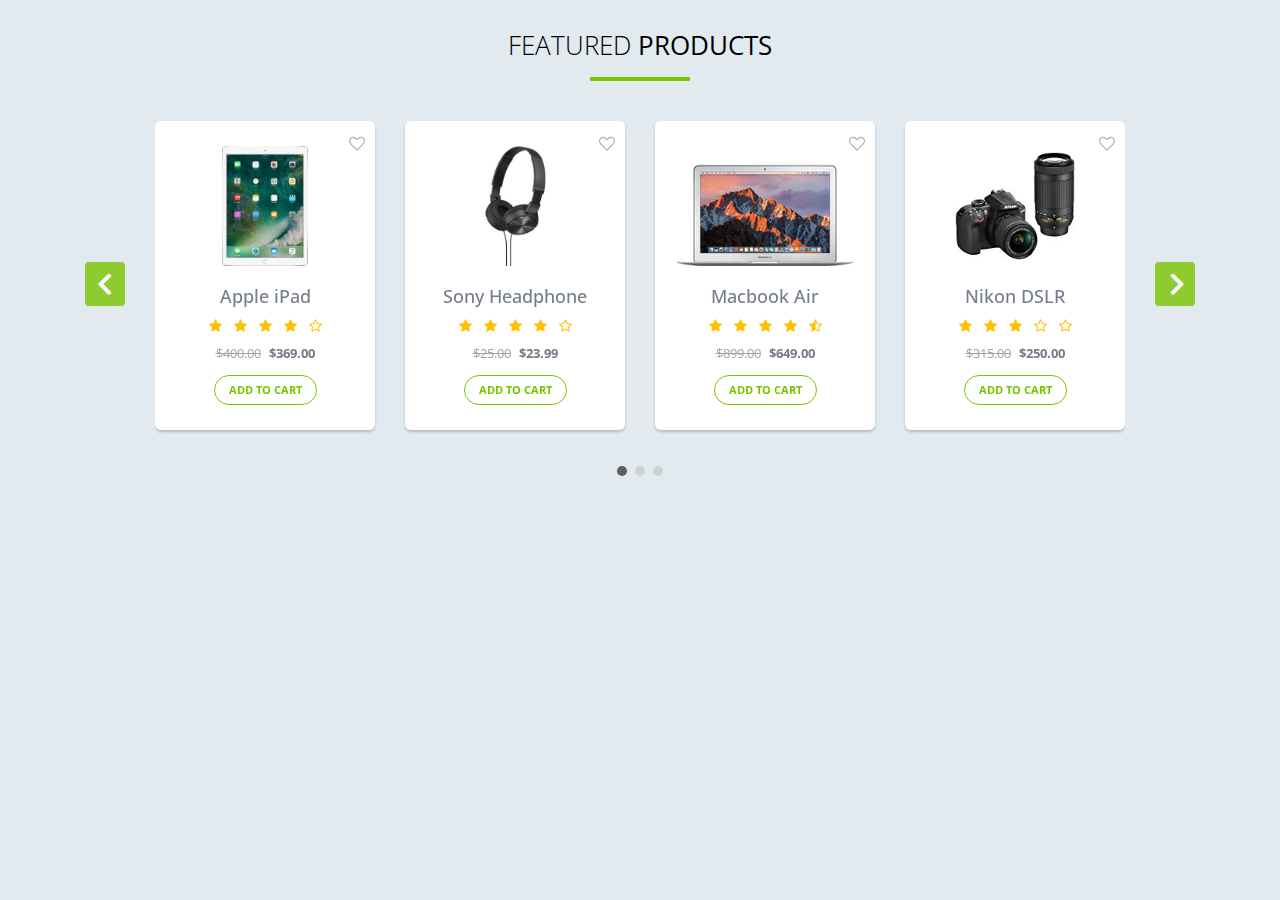
<file: index.html>
<!DOCTYPE html>
<html lang="en">
<head>
<meta charset="utf-8">
<meta name="viewport" content="width=device-width, initial-scale=1, shrink-to-fit=no">
<title>Bootstrap Multiple Item Product Carousel</title>
<link rel="stylesheet" href="https://fonts.googleapis.com/css?family=Roboto|Open+Sans">
<link rel="stylesheet" href="https://stackpath.bootstrapcdn.com/bootstrap/4.5.0/css/bootstrap.min.css">
<link rel="stylesheet" href="https://maxcdn.bootstrapcdn.com/font-awesome/4.7.0/css/font-awesome.min.css">
<script src="https://code.jquery.com/jquery-3.5.1.min.js"></script>
<script src="https://cdn.jsdelivr.net/npm/popper.js@1.16.0/dist/umd/popper.min.js"></script>
<script src="https://stackpath.bootstrapcdn.com/bootstrap/4.5.0/js/bootstrap.min.js"></script>
<style>
body {
	background: #e2eaef;
	font-family: "Open Sans", sans-serif;
}
h2 {
	color: #000;
	font-size: 26px;
	font-weight: 300;
	text-align: center;
	text-transform: uppercase;
	position: relative;
	margin: 30px 0 60px;
}
h2::after {
	content: "";
	width: 100px;
	position: absolute;
	margin: 0 auto;
	height: 4px;
	border-radius: 1px;
	background: #7ac400;
	left: 0;
	right: 0;
	bottom: -20px;
}
.carousel {
	margin: 50px auto;
	padding: 0 70px;
}
.carousel .item {
	color: #747d89;
	min-height: 325px;
	text-align: center;
	overflow: hidden;
}
.carousel .thumb-wrapper {
	padding: 25px 15px;
	background: #fff;
	border-radius: 6px;
	text-align: center;
	position: relative;
	box-shadow: 0 2px 3px rgba(0,0,0,0.2);
}
.carousel .item .img-box {
	height: 120px;
	margin-bottom: 20px;
	width: 100%;
	position: relative;
}
.carousel .item img {	
	max-width: 100%;
	max-height: 100%;
	display: inline-block;
	position: absolute;
	bottom: 0;
	margin: 0 auto;
	left: 0;
	right: 0;
}
.carousel .item h4 {
	font-size: 18px;
}
.carousel .item h4, .carousel .item p, .carousel .item ul {
	margin-bottom: 5px;
}
.carousel .thumb-content .btn {
	color: #7ac400;
	font-size: 11px;
	text-transform: uppercase;
	font-weight: bold;
	background: none;
	border: 1px solid #7ac400;
	padding: 6px 14px;
	margin-top: 5px;
	line-height: 16px;
	border-radius: 20px;
}
.carousel .thumb-content .btn:hover, .carousel .thumb-content .btn:focus {
	color: #fff;
	background: #7ac400;
	box-shadow: none;
}
.carousel .thumb-content .btn i {
	font-size: 14px;
	font-weight: bold;
	margin-left: 5px;
}
.carousel .item-price {
	font-size: 13px;
	padding: 2px 0;
}
.carousel .item-price strike {
	opacity: 0.7;
	margin-right: 5px;
}
.carousel-control-prev, .carousel-control-next {
	height: 44px;
	width: 40px;
	background: #7ac400;	
	margin: auto 0;
	border-radius: 4px;
	opacity: 0.8;
}
.carousel-control-prev:hover, .carousel-control-next:hover {
	background: #78bf00;
	opacity: 1;
}
.carousel-control-prev i, .carousel-control-next i {
	font-size: 36px;
	position: absolute;
	top: 50%;
	display: inline-block;
	margin: -19px 0 0 0;
	z-index: 5;
	left: 0;
	right: 0;
	color: #fff;
	text-shadow: none;
	font-weight: bold;
}
.carousel-control-prev i {
	margin-left: -2px;
}
.carousel-control-next i {
	margin-right: -4px;
}		
.carousel-indicators {
	bottom: -50px;
}
.carousel-indicators li, .carousel-indicators li.active {
	width: 10px;
	height: 10px;
	margin: 4px;
	border-radius: 50%;
	border: none;
}
.carousel-indicators li {	
	background: rgba(0, 0, 0, 0.2);
}
.carousel-indicators li.active {	
	background: rgba(0, 0, 0, 0.6);
}
.carousel .wish-icon {
	position: absolute;
	right: 10px;
	top: 10px;
	z-index: 99;
	cursor: pointer;
	font-size: 16px;
	color: #abb0b8;
}
.carousel .wish-icon .fa-heart {
	color: #ff6161;
}
.star-rating li {
	padding: 0;
}
.star-rating i {
	font-size: 14px;
	color: #ffc000;
}
</style>
<script>
$(document).ready(function(){
	$(".wish-icon i").click(function(){
		$(this).toggleClass("fa-heart fa-heart-o");
	});
});	
</script>
</head>
<body>
<div class="container-xl">
	<div class="row">
		<div class="col-md-12">
			<h2>Featured <b>Products</b></h2>
			<div id="myCarousel" class="carousel slide" data-ride="carousel" data-interval="0">
			<!-- Carousel indicators -->
			<ol class="carousel-indicators">
				<li data-target="#myCarousel" data-slide-to="0" class="active"></li>
				<li data-target="#myCarousel" data-slide-to="1"></li>
				<li data-target="#myCarousel" data-slide-to="2"></li>
			</ol>   
			<!-- Wrapper for carousel items -->
			<div class="carousel-inner">
				<div class="item carousel-item active">
					<div class="row">
						<div class="col-sm-3">
							<div class="thumb-wrapper">
								<span class="wish-icon"><i class="fa fa-heart-o"></i></span>
								<div class="img-box">
									<img src="./Img/ipad.jpg" class="img-fluid" alt="">									
								</div>
								<div class="thumb-content">
									<h4>Apple iPad</h4>									
									<div class="star-rating">
										<ul class="list-inline">
											<li class="list-inline-item"><i class="fa fa-star"></i></li>
											<li class="list-inline-item"><i class="fa fa-star"></i></li>
											<li class="list-inline-item"><i class="fa fa-star"></i></li>
											<li class="list-inline-item"><i class="fa fa-star"></i></li>
											<li class="list-inline-item"><i class="fa fa-star-o"></i></li>
										</ul>
									</div>
									<p class="item-price"><strike>$400.00</strike> <b>$369.00</b></p>
									<a href="#" class="btn btn-primary">Add to Cart</a>
								</div>						
							</div>
						</div>
						<div class="col-sm-3">
							<div class="thumb-wrapper">
								<span class="wish-icon"><i class="fa fa-heart-o"></i></span>
								<div class="img-box">
									<img src="./Img/headphone.jpg" class="img-fluid" alt="Headphone">
								</div>
								<div class="thumb-content">
									<h4>Sony Headphone</h4>									
									<div class="star-rating">
										<ul class="list-inline">
											<li class="list-inline-item"><i class="fa fa-star"></i></li>
											<li class="list-inline-item"><i class="fa fa-star"></i></li>
											<li class="list-inline-item"><i class="fa fa-star"></i></li>
											<li class="list-inline-item"><i class="fa fa-star"></i></li>
											<li class="list-inline-item"><i class="fa fa-star-o"></i></li>
										</ul>
									</div>
									<p class="item-price"><strike>$25.00</strike> <b>$23.99</b></p>
									<a href="#" class="btn btn-primary">Add to Cart</a>
								</div>						
							</div>
						</div>		
						<div class="col-sm-3">
							<div class="thumb-wrapper">
								<span class="wish-icon"><i class="fa fa-heart-o"></i></span>
								<div class="img-box">
									<img src="./Img/macbook-air.jpg" class="img-fluid" alt="Macbook">
								</div>
								<div class="thumb-content">
									<h4>Macbook Air</h4>									
									<div class="star-rating">
										<ul class="list-inline">
											<li class="list-inline-item"><i class="fa fa-star"></i></li>
											<li class="list-inline-item"><i class="fa fa-star"></i></li>
											<li class="list-inline-item"><i class="fa fa-star"></i></li>
											<li class="list-inline-item"><i class="fa fa-star"></i></li>
											<li class="list-inline-item"><i class="fa fa-star-half-o"></i></li>
										</ul>
									</div>
									<p class="item-price"><strike>$899.00</strike> <b>$649.00</b></p>
									<a href="#" class="btn btn-primary">Add to Cart</a>
								</div>						
							</div>
						</div>								
						<div class="col-sm-3">
							<div class="thumb-wrapper">
								<span class="wish-icon"><i class="fa fa-heart-o"></i></span>
								<div class="img-box">
									<img src="./Img/nikon.jpg" class="img-fluid" alt="Nikon">
								</div>
								<div class="thumb-content">
									<h4>Nikon DSLR</h4>									
									<div class="star-rating">
										<ul class="list-inline">
											<li class="list-inline-item"><i class="fa fa-star"></i></li>
											<li class="list-inline-item"><i class="fa fa-star"></i></li>
											<li class="list-inline-item"><i class="fa fa-star"></i></li>
											<li class="list-inline-item"><i class="fa fa-star-o"></i></li>
											<li class="list-inline-item"><i class="fa fa-star-o"></i></li>
										</ul>
									</div>
									<p class="item-price"><strike>$315.00</strike> <b>$250.00</b></p>
									<a href="#" class="btn btn-primary">Add to Cart</a>
								</div>						
							</div>
						</div>
					</div>
				</div>
				<div class="item carousel-item">
					<div class="row">
						<div class="col-sm-3">
							<div class="thumb-wrapper">
								<span class="wish-icon"><i class="fa fa-heart-o"></i></span>
								<div class="img-box">
									<img src="./Img/play-station.jpg" class="img-fluid" alt="Play Station">
								</div>
								<div class="thumb-content">
									<h4>Sony Play Station</h4>
									<p class="item-price"><strike>$289.00</strike> <span>$269.00</span></p>
									<div class="star-rating">
										<ul class="list-inline">
											<li class="list-inline-item"><i class="fa fa-star"></i></li>
											<li class="list-inline-item"><i class="fa fa-star"></i></li>
											<li class="list-inline-item"><i class="fa fa-star"></i></li>
											<li class="list-inline-item"><i class="fa fa-star"></i></li>
											<li class="list-inline-item"><i class="fa fa-star-o"></i></li>
										</ul>
									</div>
									<a href="#" class="btn btn-primary">Add to Cart</a>
								</div>						
							</div>
						</div>
						<div class="col-sm-3">
							<div class="thumb-wrapper">
								<span class="wish-icon"><i class="fa fa-heart-o"></i></span>
								<div class="img-box">
									<img src="./Img/macbook-air.jpg" class="img-fluid" alt="Macbook">
								</div>
								<div class="thumb-content">
									<h4>Macbook Pro</h4>
									<p class="item-price"><strike>$1099.00</strike> <span>$869.00</span></p>
									<div class="star-rating">
										<ul class="list-inline">
											<li class="list-inline-item"><i class="fa fa-star"></i></li>
											<li class="list-inline-item"><i class="fa fa-star"></i></li>
											<li class="list-inline-item"><i class="fa fa-star"></i></li>
											<li class="list-inline-item"><i class="fa fa-star"></i></li>
											<li class="list-inline-item"><i class="fa fa-star-half-o"></i></li>
										</ul>
									</div>
									<a href="#" class="btn btn-primary">Add to Cart</a>
								</div>						
							</div>
						</div>
						<div class="col-sm-3">
							<div class="thumb-wrapper">
								<span class="wish-icon"><i class="fa fa-heart-o"></i></span>
								<div class="img-box">
									<img src="./Img/speaker.jpg" class="img-fluid" alt="Speaker">
								</div>
								<div class="thumb-content">
									<h4>Bose Speaker</h4>
									<p class="item-price"><strike>$109.00</strike> <span>$99.00</span></p>
									<div class="star-rating">
										<ul class="list-inline">
											<li class="list-inline-item"><i class="fa fa-star"></i></li>
											<li class="list-inline-item"><i class="fa fa-star"></i></li>
											<li class="list-inline-item"><i class="fa fa-star"></i></li>
											<li class="list-inline-item"><i class="fa fa-star"></i></li>
											<li class="list-inline-item"><i class="fa fa-star-o"></i></li>
										</ul>
									</div>
									<a href="#" class="btn btn-primary">Add to Cart</a>
								</div>						
							</div>
						</div>
						<div class="col-sm-3">
							<div class="thumb-wrapper">
								<span class="wish-icon"><i class="fa fa-heart-o"></i></span>
								<div class="img-box">
									<img src="./Img/galaxy.jpg" class="img-fluid" alt="Galaxy">
								</div>
								<div class="thumb-content">
									<h4>Samsung Galaxy S8</h4>
									<p class="item-price"><strike>$599.00</strike> <span>$569.00</span></p>
									<div class="star-rating">
										<ul class="list-inline">
											<li class="list-inline-item"><i class="fa fa-star"></i></li>
											<li class="list-inline-item"><i class="fa fa-star"></i></li>
											<li class="list-inline-item"><i class="fa fa-star"></i></li>
											<li class="list-inline-item"><i class="fa fa-star"></i></li>
											<li class="list-inline-item"><i class="fa fa-star-o"></i></li>
										</ul>
									</div>
									<a href="#" class="btn btn-primary">Add to Cart</a>
								</div>						
							</div>
						</div>						
					</div>
				</div>
				<div class="item carousel-item">
					<div class="row">
						<div class="col-sm-3">
							<div class="thumb-wrapper">
								<span class="wish-icon"><i class="fa fa-heart-o"></i></span>
								<div class="img-box">
									<img src="./Img/ipad.jpg" class="img-fluid" alt="iPhone">
								</div>
								<div class="thumb-content">
									<h4>Apple iPhone</h4>
									<p class="item-price"><strike>$369.00</strike> <span>$349.00</span></p>
									<div class="star-rating">
										<ul class="list-inline">
											<li class="list-inline-item"><i class="fa fa-star"></i></li>
											<li class="list-inline-item"><i class="fa fa-star"></i></li>
											<li class="list-inline-item"><i class="fa fa-star"></i></li>
											<li class="list-inline-item"><i class="fa fa-star"></i></li>
											<li class="list-inline-item"><i class="fa fa-star-o"></i></li>
										</ul>
									</div>
									<a href="#" class="btn btn-primary">Add to Cart</a>
								</div>						
							</div>
						</div>
						<div class="col-sm-3">
							<div class="thumb-wrapper">
								<span class="wish-icon"><i class="fa fa-heart-o"></i></span>
								<div class="img-box">
									<img src="./Img/canon.jpg" class="img-fluid" alt="Canon">
								</div>
								<div class="thumb-content">
									<h4>Canon DSLR</h4>
									<p class="item-price"><strike>$315.00</strike> <span>$250.00</span></p>
									<div class="star-rating">
										<ul class="list-inline">
											<li class="list-inline-item"><i class="fa fa-star"></i></li>
											<li class="list-inline-item"><i class="fa fa-star"></i></li>
											<li class="list-inline-item"><i class="fa fa-star"></i></li>
											<li class="list-inline-item"><i class="fa fa-star"></i></li>
											<li class="list-inline-item"><i class="fa fa-star-o"></i></li>
										</ul>
									</div>
									<a href="#" class="btn btn-primary">Add to Cart</a>
								</div>						
							</div>
						</div>
						<div class="col-sm-3">
							<div class="thumb-wrapper">
								<span class="wish-icon"><i class="fa fa-heart-o"></i></span>
								<div class="img-box">
									<img src="./Img/pixel.jpg" class="img-fluid" alt="Pixel">
								</div>
								<div class="thumb-content">
									<h4>Google Pixel</h4>
									<p class="item-price"><strike>$450.00</strike> <span>$418.00</span></p>
									<div class="star-rating">
										<ul class="list-inline">
											<li class="list-inline-item"><i class="fa fa-star"></i></li>
											<li class="list-inline-item"><i class="fa fa-star"></i></li>
											<li class="list-inline-item"><i class="fa fa-star"></i></li>
											<li class="list-inline-item"><i class="fa fa-star"></i></li>
											<li class="list-inline-item"><i class="fa fa-star-half-o"></i></li>
										</ul>
									</div>
									<a href="#" class="btn btn-primary">Add to Cart</a>
								</div>						
							</div>
						</div>	
						<div class="col-sm-3">
							<div class="thumb-wrapper">
								<span class="wish-icon"><i class="fa fa-heart-o"></i></span>
								<div class="img-box">
									<img src="./Img/watch.jpg" class="img-fluid" alt="Watch">
								</div>
								<div class="thumb-content">
									<h4>Apple Watch</h4>
									<p class="item-price"><strike>$350.00</strike> <span>$330.00</span></p>
									<div class="star-rating">
										<ul class="list-inline">
											<li class="list-inline-item"><i class="fa fa-star"></i></li>
											<li class="list-inline-item"><i class="fa fa-star"></i></li>
											<li class="list-inline-item"><i class="fa fa-star"></i></li>
											<li class="list-inline-item"><i class="fa fa-star"></i></li>
											<li class="list-inline-item"><i class="fa fa-star-o"></i></li>
										</ul>
									</div>
									<a href="#" class="btn btn-primary">Add to Cart</a>
								</div>						
							</div>
						</div>
					</div>
				</div>
			</div>
			<!-- Carousel controls -->
			<a class="carousel-control-prev" href="#myCarousel" data-slide="prev">
				<i class="fa fa-angle-left"></i>
			</a>
			<a class="carousel-control-next" href="#myCarousel" data-slide="next">
				<i class="fa fa-angle-right"></i>
			</a>
		</div>
		</div>
	</div>
</div>
</body>
</html>
</file>
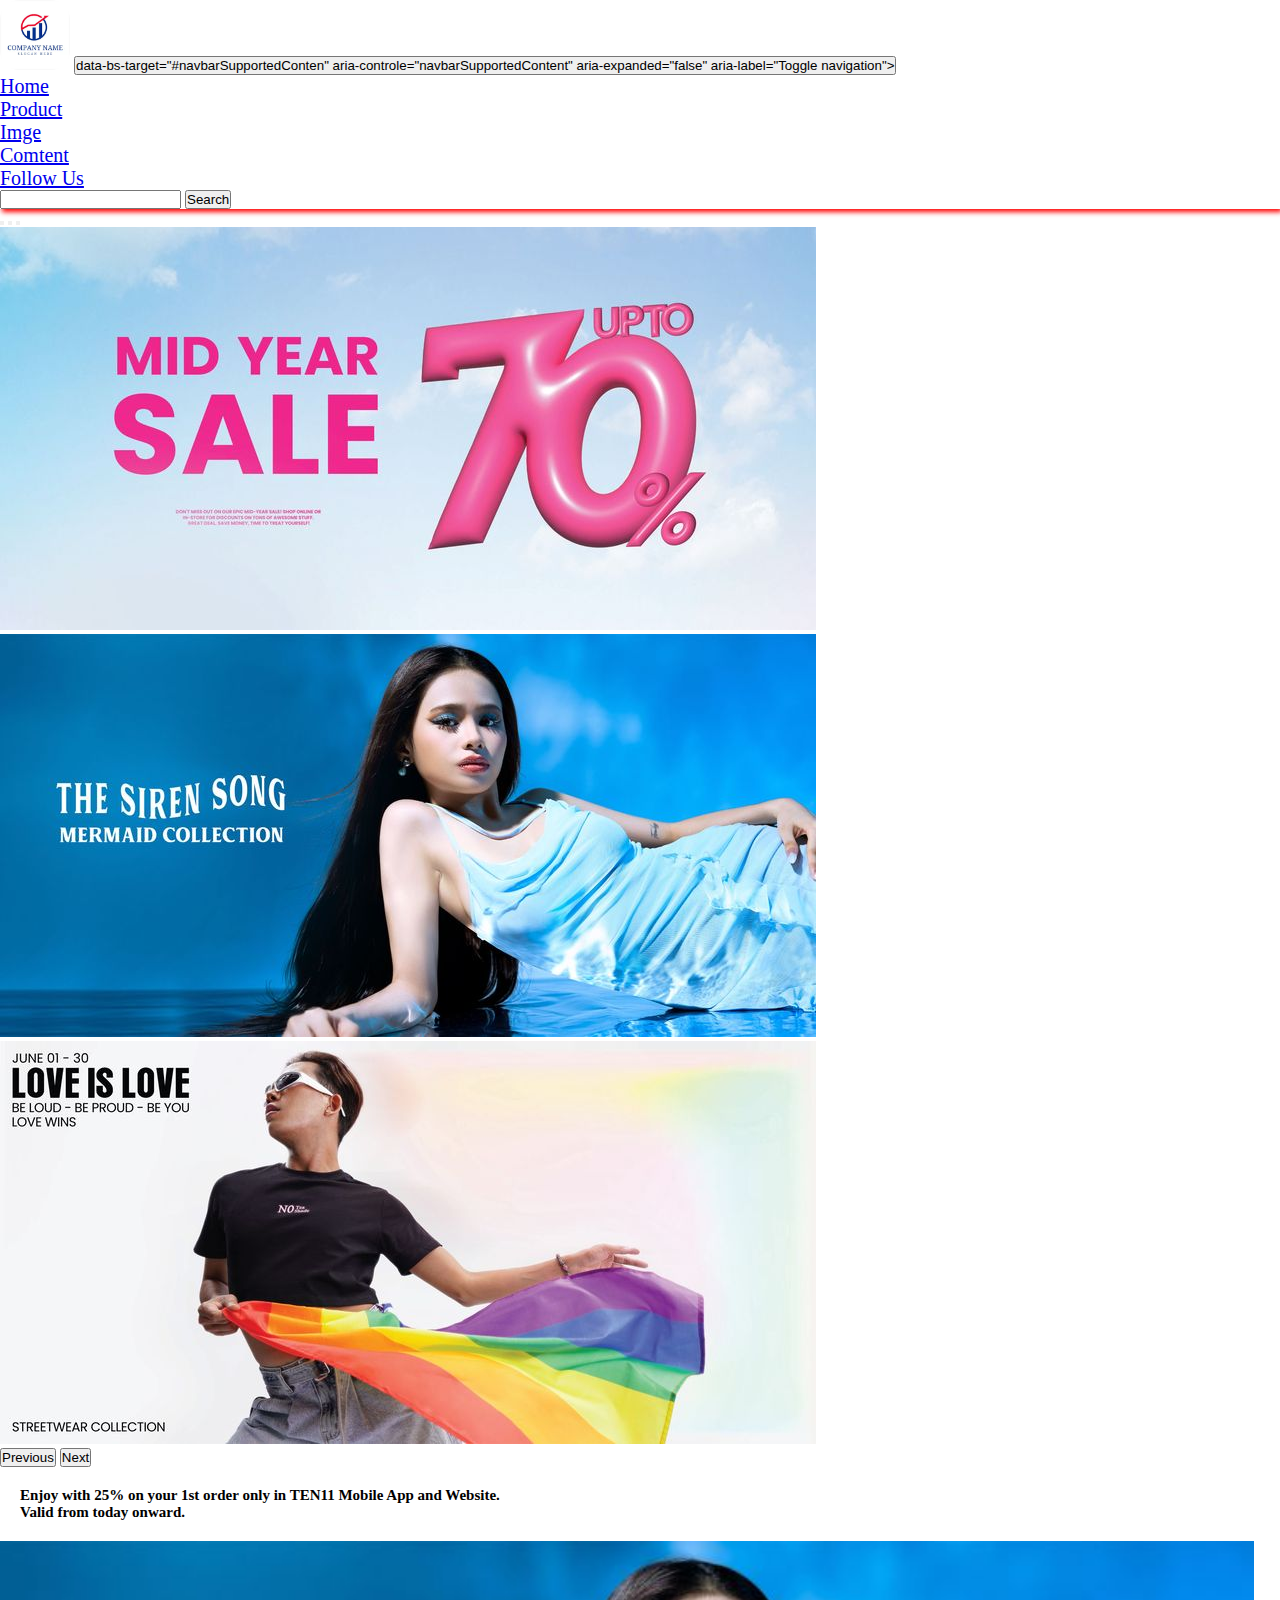
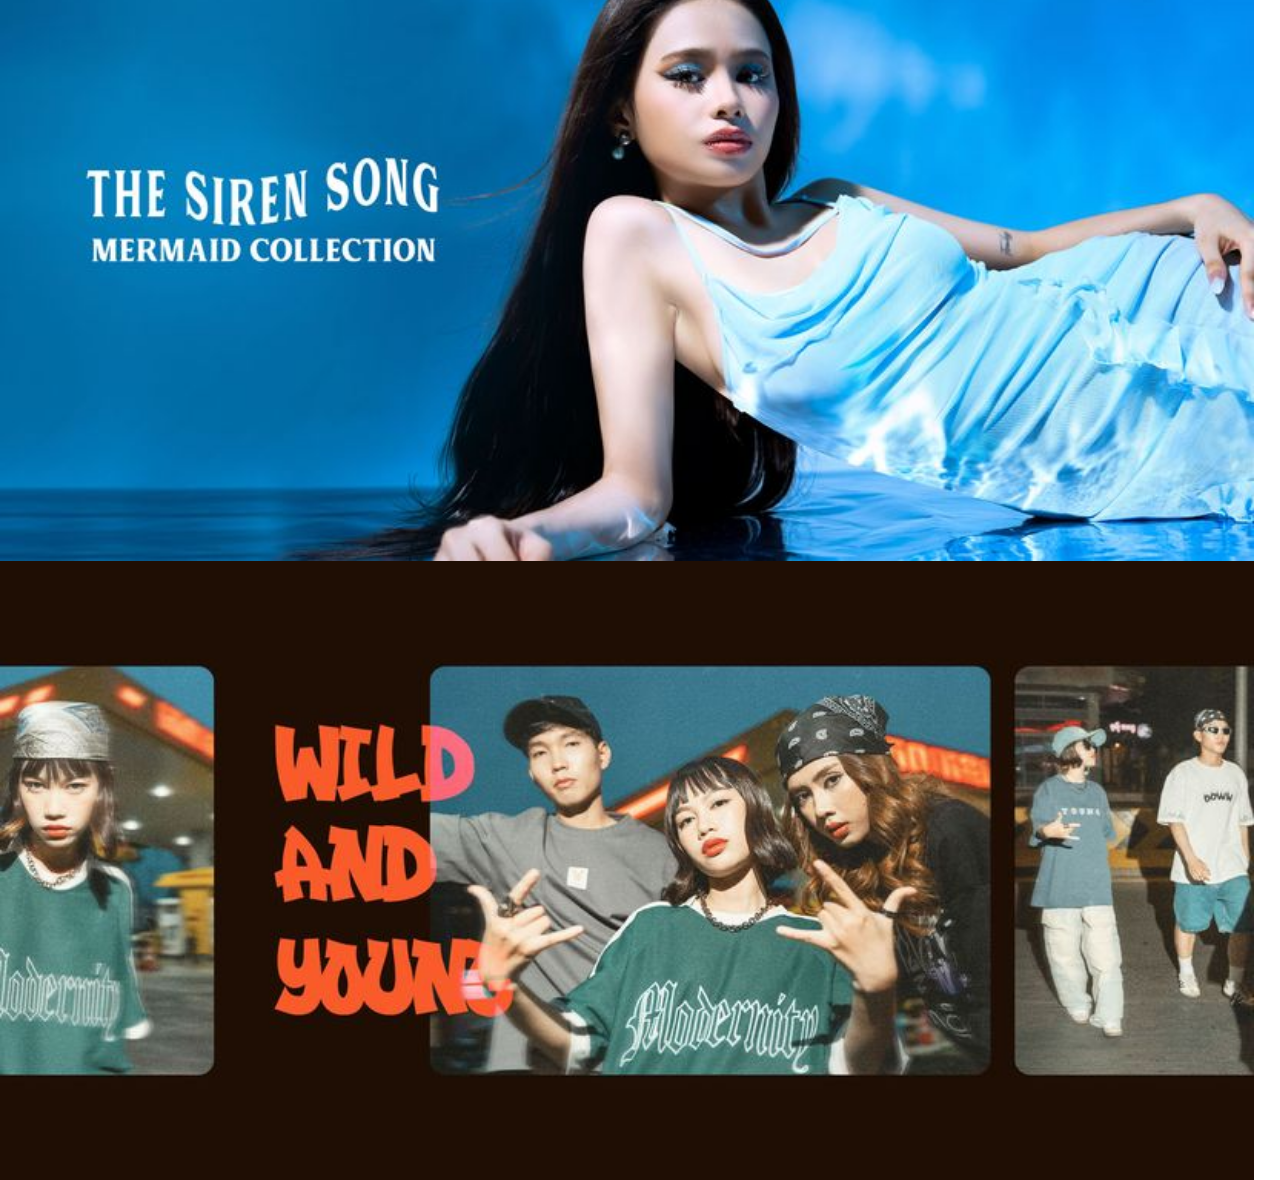
<file: Product/test1.html>
<!DOCTYPE html>
<html lang="en">
<head>
    <meta charset="UTF-8">
    <meta name="viewport" content="width=device-width, initial-scale=1.0">
    <title>Document</title>
    <link rel="stylesheet" href="style.css">
    <link href="https://cdn.jsdelivr.net/npm/bootstrap@5.1.3/dist/css/bootstrap.min.css" rel="stylesheet" integrity="sha384-1BmE4kWBq78iYhFldvKuhfTAU6auU8tT94WrHftjDbrCEXSU1oBoqyl2QvZ6jIW3" crossorigin="anonymous">
    <link href="https://cdn.jsdelivr.net/npm/bootstrap@5.0.2/dist/css/bootstrap.min.css" rel="stylesheet" integrity="sha384-EVSTQN3/azprG1Anm3QDgpJLIm9Nao0Yz1ztcQTwFspd3yD65VohhpuuCOmLASjC" crossorigin="anonymous">
    <script src="https://cdn.jsdelivr.net/npm/bootstrap@5.0.2/dist/js/bootstrap.bundle.min.js" integrity="sha384-MrcW6ZMFYlzcLA8Nl+NtUVF0sA7MsXsP1UyJoMp4YLEuNSfAP+JcXn/tWtIaxVXM" crossorigin="anonymous"></script>
</head>
<body>
    <nav class="container-fluid navbar navbar-expand-lg navbar-light bg-light">
        <div class="container-fluid">
               <img src="Img/images.jpg" with="70px" height="70px" style="object-fit: cover;border-radius: 20px;" alt="">
               <button class="navbar-toggler" type="button" data-bs-toggle="collapse">
                    data-bs-target="#navbarSupportedConten" aria-controle="navbarSupportedContent" aria-expanded="false"
                    aria-label="Toggle navigation">
                    <span class="navbar-toggler-icon"></span>
                </button>
                <div class="collapse navbar-collapse" id="navbarSupportedContent">
                    <ul class="navbar-nav me-auto  mb-2 mb-2 mb-lg-0">
                        <li class="nav-item">
                           <a class="nav-link active" aria-current="page" href="#">Home</a>
                        </li>
                        <li class="nav-item">
                            <a class="nav-link active" aria-current="page" href="#">Product</a>
                        </li>
                        <li class="nav-item">
                            <a class="nav-link active" aria-current="page" href="#">Imge</a>
                        </li>
                        <li class="nav-item">
                            <a class="nav-link active" aria-current="page" href="#">Comtent</a>
                        </li>
                        <li class="nav-item">
                            <a class="nav-link active" aria-current="page" href="#">Follow Us</a>
                        </li>
                    </ul>
                    <form class="d-flex">
                         <input class="form-control me-2" type="search" placeholderplaceholder="Search" aria-lable="Search">
                         <button class="btn btn-outline-success" type="submit">Search</button>
                    </form>
                </div>
        </div>
    </nav>
       <!-- start carousel -->
            <div class="col-lg-12 col-md-12 col-sm-12 col-12 mt-2">
              <div id="carouselExampleCaptions" class="carousel slide" data-bs-ride="carousel">
                <div class="carousel-indicators">
                    <button type="button" data-bs-target="#carouselExampleCaptions" data-bs-slide-to="0" 
                        class="active" aria-current="true" aria-label="Slide 1"></button>
                    <button type="button" data-bs-target="#carouselExampleCaptions" data-bs-slide-to="1" 
                        aria-label="Slide 2"></button>
                    <button type="button" data-bs-target="#carouselExampleCaptions" data-bs-slide-to="2" 
                        aria-label="Slide 3"></button>
                  </div>
                  <div class="carousel-inner">
                    <div class="carousel-item active">
                       <img src="Img/Img0.jpg" class=" d-block w-100" alt="...">
                    </div>
                    <div class="carousel-item">
                      <img src="Img/Img1.jpg" class=" d-block w-100" alt="...">
                    </div>
                    </div>
                    <div class="carousel-item">
                      <img src="Img/Img3.jpg" class=" d-bldock w-100" alt="...">
                    </div>
                  </div>
                  <button class="carousel-control-prev" type="button" data-bs-target="#carouselExampleCaptions" 
                  data-bs-slide="prev">
                    <span class="carousel-control-prev-icon" aria-hidden="true"></span>
                    <span class="visually-hidden">Previous</span>
                  </button>
                  <button class="carousel-control-next" type="button" data-bs-target="#carouselExampleCaptions" 
                  data-bs-slide="next">
                    <span class="carousel-control-next-icon" aria-hidden="true"></span>
                    <span class="visually-hidden">Next</span>
                  </button>
                </div>
            </div>
       <!-- end carousel -->

       <!-- start text -->
        <div class="container-fluid">
          <div class="col-lg-12 col-md-12 col-sm-12 col-12">
             <h5 class="text text-center">
                Enjoy with 25% on your 1st order only in TEN11 Mobile App and Website. <br>
                Valid from today onward.
              </h5>
          </div>
        </div>
        <!-- end text -->

        <!-- start conten-image -->
         <div class="container-fluid text-img">
            <div class="conten-image">
                <div class="row">
                    <div class="col-img col-lg-6 col-md-6 col-sm-6 col-6">
                        <img src="Img/Img1.jpg" alt="">
                    </div>
                    <div class="col-img col-lg-6 col-md-6 col-sm-6 col-6">
                         <img src="Img/Img2.jpg" alt="">
                    </div>
                </div>
            </div>
         </div>
         <!-- end cconten image -->
             
         <!-- -->
</body>
</html>
</file>
<file: Product/style.css>
*{
    margin: 0;
    padding: 0;
    box-sizing: border-box;
}
.nav-link{
    font-size: 20px;
}
.navbar{
    box-shadow: 2px 3px 5px red;
}
.nav-item:hover{
    text-decoration: underline;
    color: red;
}
/* carousel */
.carousels{
    height: 500px;
}
.text1{
    background-color: rgb(243, 243, 20);
}
.text{
    font-size: 15px;
    padding: 20px;
}
.col-img{
    display: flex;
    justify-content: space-between;
    pad: 0 !important;
}
.col-img img{
    width: 98%;
    height: 100%;
    object-fit: cover;
}
{
    
}
/* Mobile */

 { // X-Small devices (portrait phones, less than 576px)

/* No media query for `xs` since this is the default in Bootstrap

// Small devices (landscape phones, 576px and up)
@media (min-width: 576px) { ... }

/* Medium devices (tablets, 768px and up)
@media (min-width: 768px) { ... }

// Large devices (desktops, 992px and up)
@media (min-width: 992px) { ... }

// X-Large devices (large desktops, 1200px and up)
@media (min-width: 1200px) { ... }

// XX-Large devices (larger desktops, 1400px and up)
@media (min-width: 1400px) { ... }

 }
</file>
